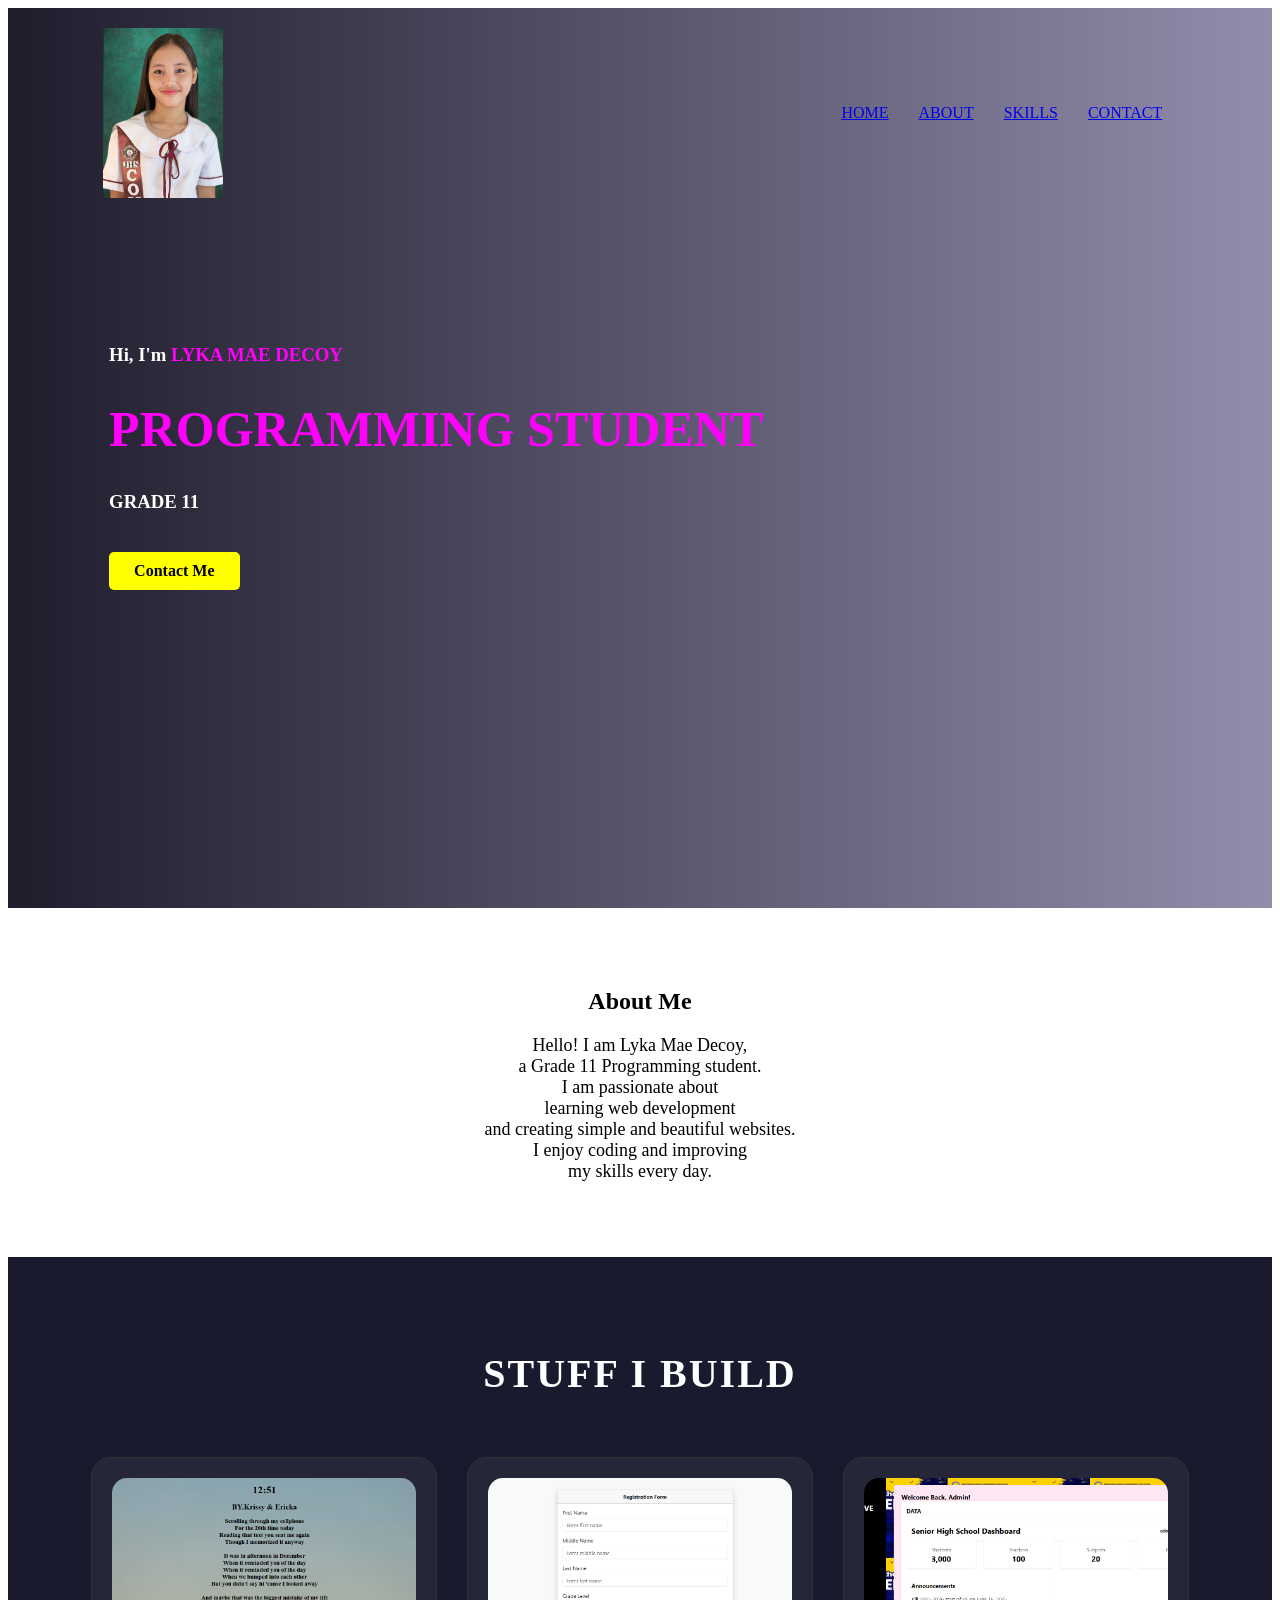
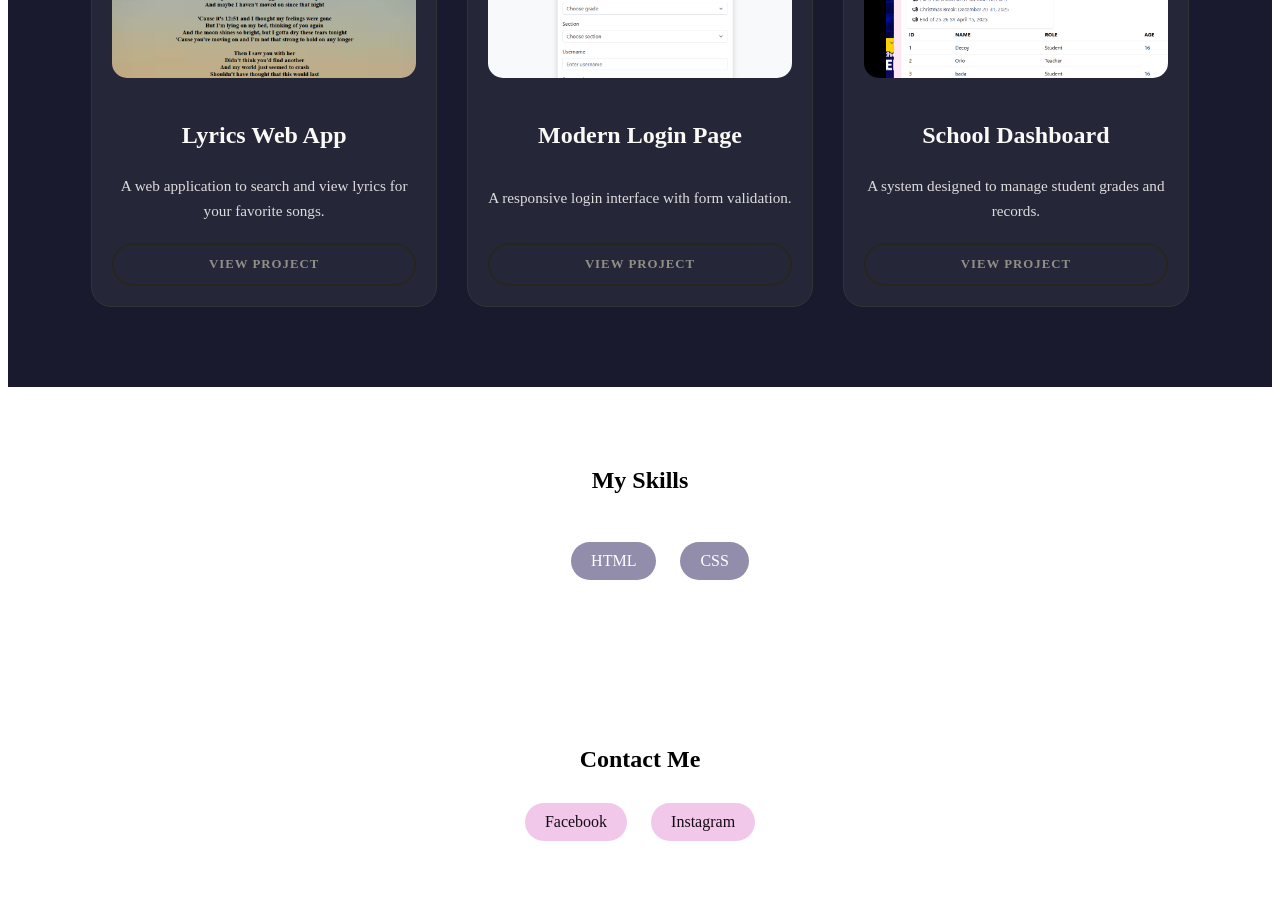
<file: index.html>
<!DOCTYPE html>
<html lang="en">
<head>
    <meta charset="UTF-8">
    <meta name="viewport" content="width=device-width, initial-scale=1.0">
    <title>Personal Portfolio</title>
    <link rel="stylesheet" href="mae.css">
</head>
<body>

    <div class="main"> 
        <div class="navbar">
            <img src="gradpic.jpg" class="logo">

            <ul> 
                <li><a href="#">HOME</a></li>
                <li><a href="#about">ABOUT</a></li>
                <li><a href="#skills">SKILLS</a></li>
                <li><a href="#contact">CONTACT</a></li>
            </ul>
        </div>

        <div class="info">
            <h3>Hi, I'm <span>LYKA MAE DECOY</span></h3>
            <h1><span>PROGRAMMING STUDENT</span></h1>
            <h3>GRADE 11</h3>
            <a href="#contact">Contact Me</a>
        </div>
    </div>

   
    <section id="about">
        <h2>About Me</h2>
        <p>
            Hello! I am Lyka Mae Decoy, 
            <br>
            a Grade 11 Programming student.
            <br>
            I am passionate about
            <br>
            learning web development
            <br>
             and creating simple and beautiful websites.
             <br>
             I enjoy coding and improving
             <br>
            my skills every day.
        </p>
        </section>
<section id="works" class="projects-section">
    <h2 class="section-title">STUFF I BUILD</h2>
    
    <div class="projects-container">
        <div class="project-card">
            <img src="uuu.png" alt="Lyrics App Preview" class="project-img">
            <div class="project-info">
                <h3>Lyrics Web App</h3>
                <p>A web application to search and view lyrics for your favorite songs.</p>
                <a href="lyrics.html" class="view-btn">View Project</a>
            </div>
        </div>

        <div class="project-card">
            <img src="yyy.png" alt="Login Page Preview" class="project-img">
            <div class="project-info">
                <h3>Modern Login Page</h3>
                <p>A responsive login interface with form validation.</p>
                <a href="rgstrform.html" class="view-btn">View Project</a>
            </div>
        </div>

        <div class="project-card">
            <img src="hhh.png" alt="School Dashboard Preview" class="project-img">
            <div class="project-info">
                <h3>School Dashboard</h3>
                <p>A system designed to manage student grades and records.</p>
                <a href="dashboard.html" class="view-btn">View Project</a>
            </div>
        </div>
    </div>
</section>
    
    <section id="skills">
        
        <h2>My Skills</h2>
        <ul>
            <br>
            <li>HTML</li>
            <li>CSS</li>
            
        </ul>
    </section>

    
<section id="contact">
    <h2>Contact Me</h2>

    <div class="social-links">
        <a href="https://www.facebook.com/lykadecoy02" target="_blank">Facebook</a>
        <a href="https://www.instagram.com/lykdcy?igsh=MmF3c2YwaHM2MG1t" target="_blank">Instagram</a>
        
    </div>
</section>
    

</body>
</html>
</file>
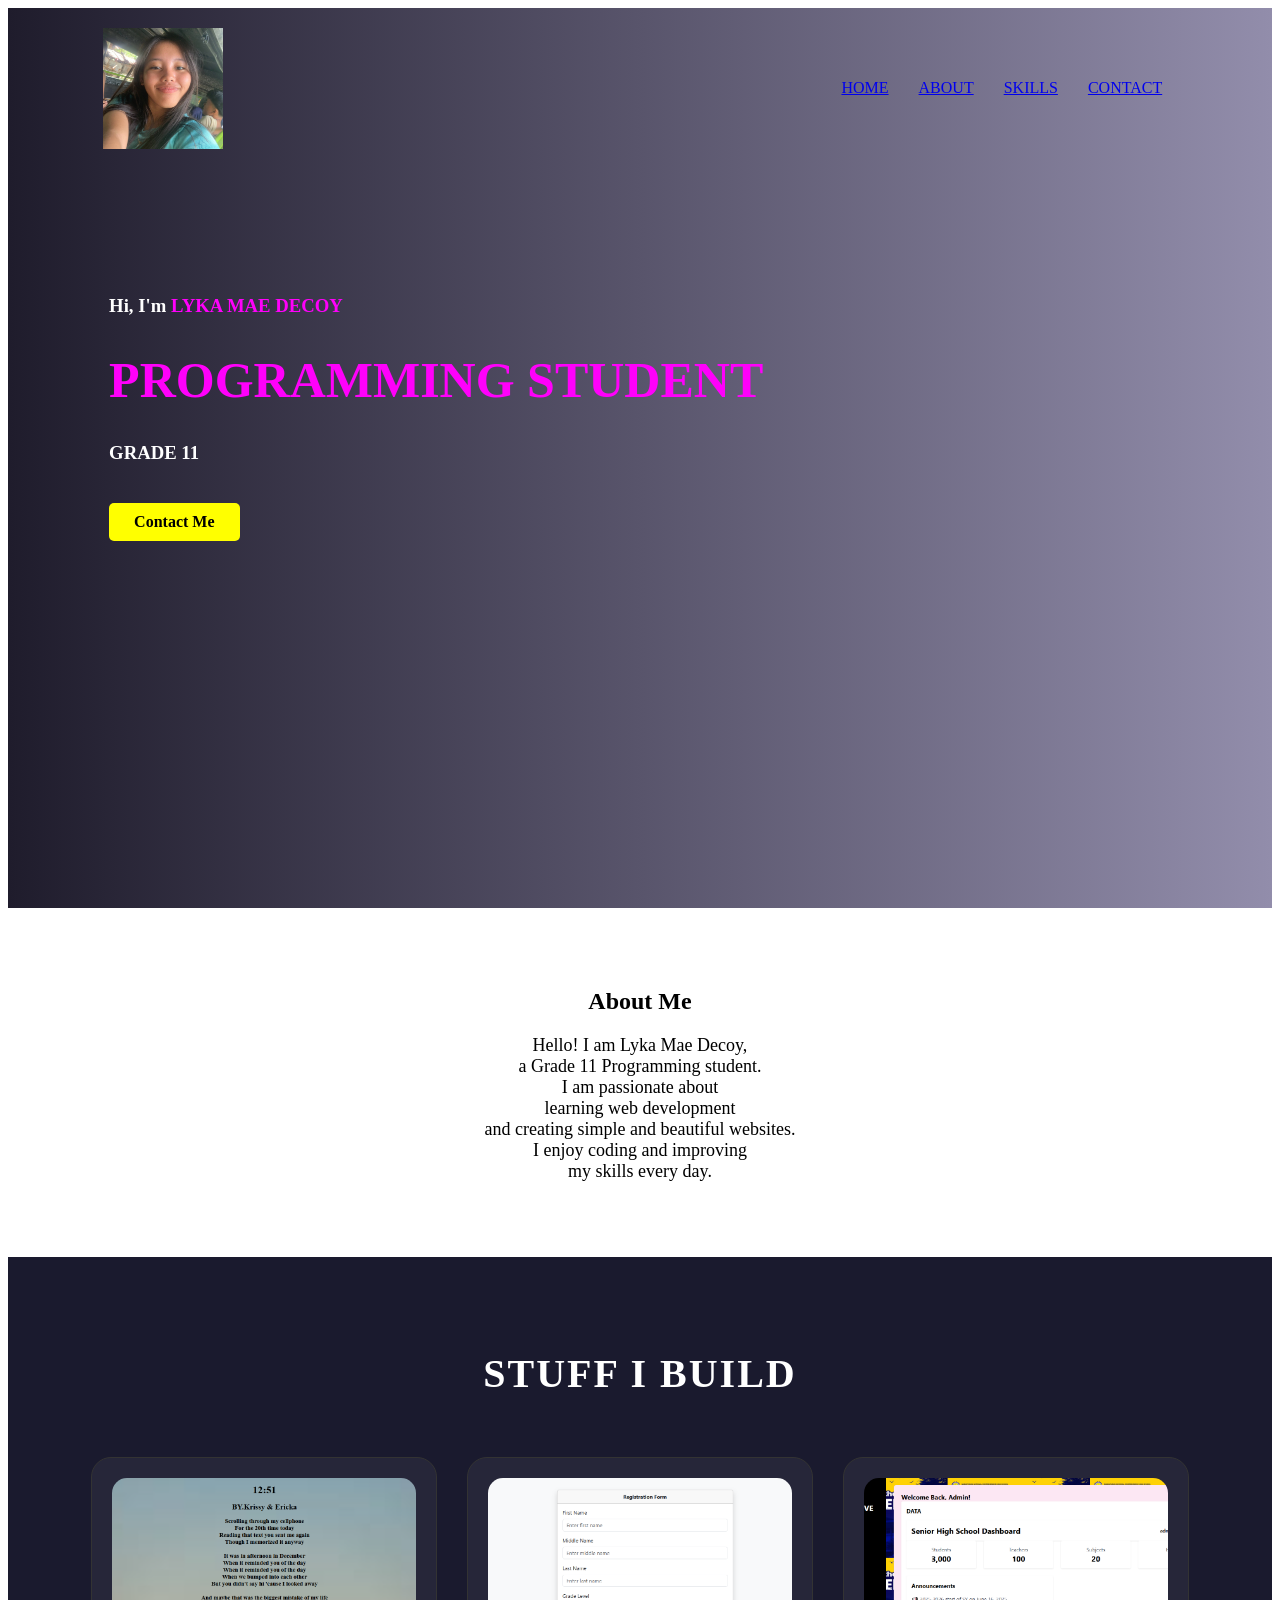
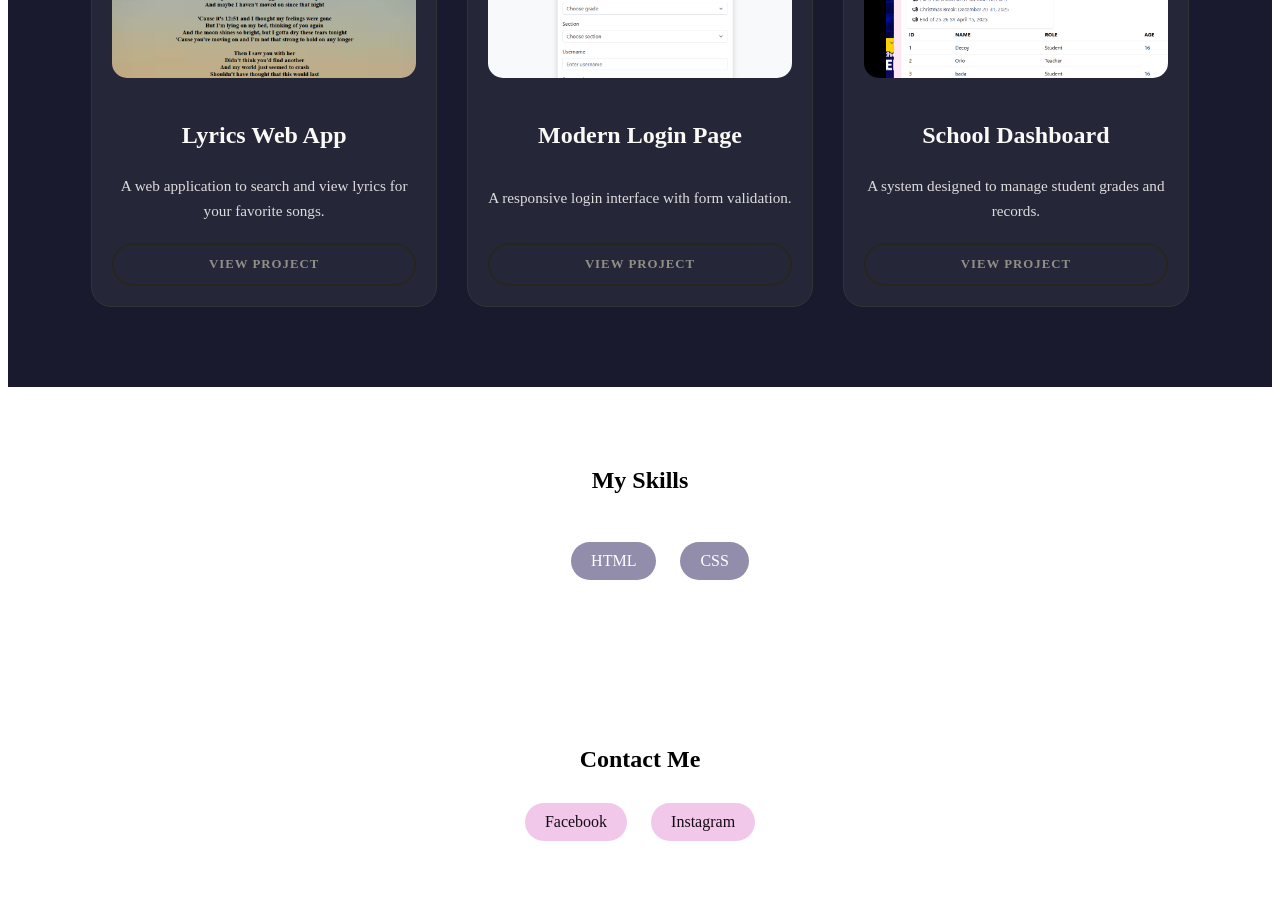
<file: decoy.html>
<!DOCTYPE html>
<html lang="en">
<head>
    <meta charset="UTF-8">
    <meta name="viewport" content="width=device-width, initial-scale=1.0">
    <title>Personal Portfolio</title>
    <link rel="stylesheet" href="mae.css">
</head>
<body>

    <div class="main"> 
        <div class="navbar">
            <img src="mem.jpg" class="logo">

            <ul> 
                <li><a href="#">HOME</a></li>
                <li><a href="#about">ABOUT</a></li>
                <li><a href="#skills">SKILLS</a></li>
                <li><a href="#contact">CONTACT</a></li>
            </ul>
        </div>

        <div class="info">
            <h3>Hi, I'm <span>LYKA MAE DECOY</span></h3>
            <h1><span>PROGRAMMING STUDENT</span></h1>
            <h3>GRADE 11</h3>
            <a href="#contact">Contact Me</a>
        </div>
    </div>

   
    <section id="about">
        <h2>About Me</h2>
        <p>
            Hello! I am Lyka Mae Decoy, 
            <br>
            a Grade 11 Programming student.
            <br>
            I am passionate about
            <br>
            learning web development
            <br>
             and creating simple and beautiful websites.
             <br>
             I enjoy coding and improving
             <br>
            my skills every day.
        </p>
        </section>
<section id="works" class="projects-section">
    <h2 class="section-title">STUFF I BUILD</h2>
    
    <div class="projects-container">
        <div class="project-card">
            <img src="uuu.png" alt="Lyrics App Preview" class="project-img">
            <div class="project-info">
                <h3>Lyrics Web App</h3>
                <p>A web application to search and view lyrics for your favorite songs.</p>
                <a href="lyrics.html" class="view-btn">View Project</a>
            </div>
        </div>

        <div class="project-card">
            <img src="yyy.png" alt="Login Page Preview" class="project-img">
            <div class="project-info">
                <h3>Modern Login Page</h3>
                <p>A responsive login interface with form validation.</p>
                <a href="rgstrform.html" class="view-btn">View Project</a>
            </div>
        </div>

        <div class="project-card">
            <img src="hhh.png" alt="School Dashboard Preview" class="project-img">
            <div class="project-info">
                <h3>School Dashboard</h3>
                <p>A system designed to manage student grades and records.</p>
                <a href="dashboard.html" class="view-btn">View Project</a>
            </div>
        </div>
    </div>
</section>
    
    <section id="skills">
        
        <h2>My Skills</h2>
        <ul>
            <br>
            <li>HTML</li>
            <li>CSS</li>
            
        </ul>
    </section>

    
<section id="contact">
    <h2>Contact Me</h2>

    <div class="social-links">
        <a href="https://www.facebook.com/lykadecoy02" target="_blank">Facebook</a>
        <a href="https://www.instagram.com/lykdcy?igsh=MmF3c2YwaHM2MG1t" target="_blank">Instagram</a>
        
    </div>
</section>
    

</body>
</html>
</file>
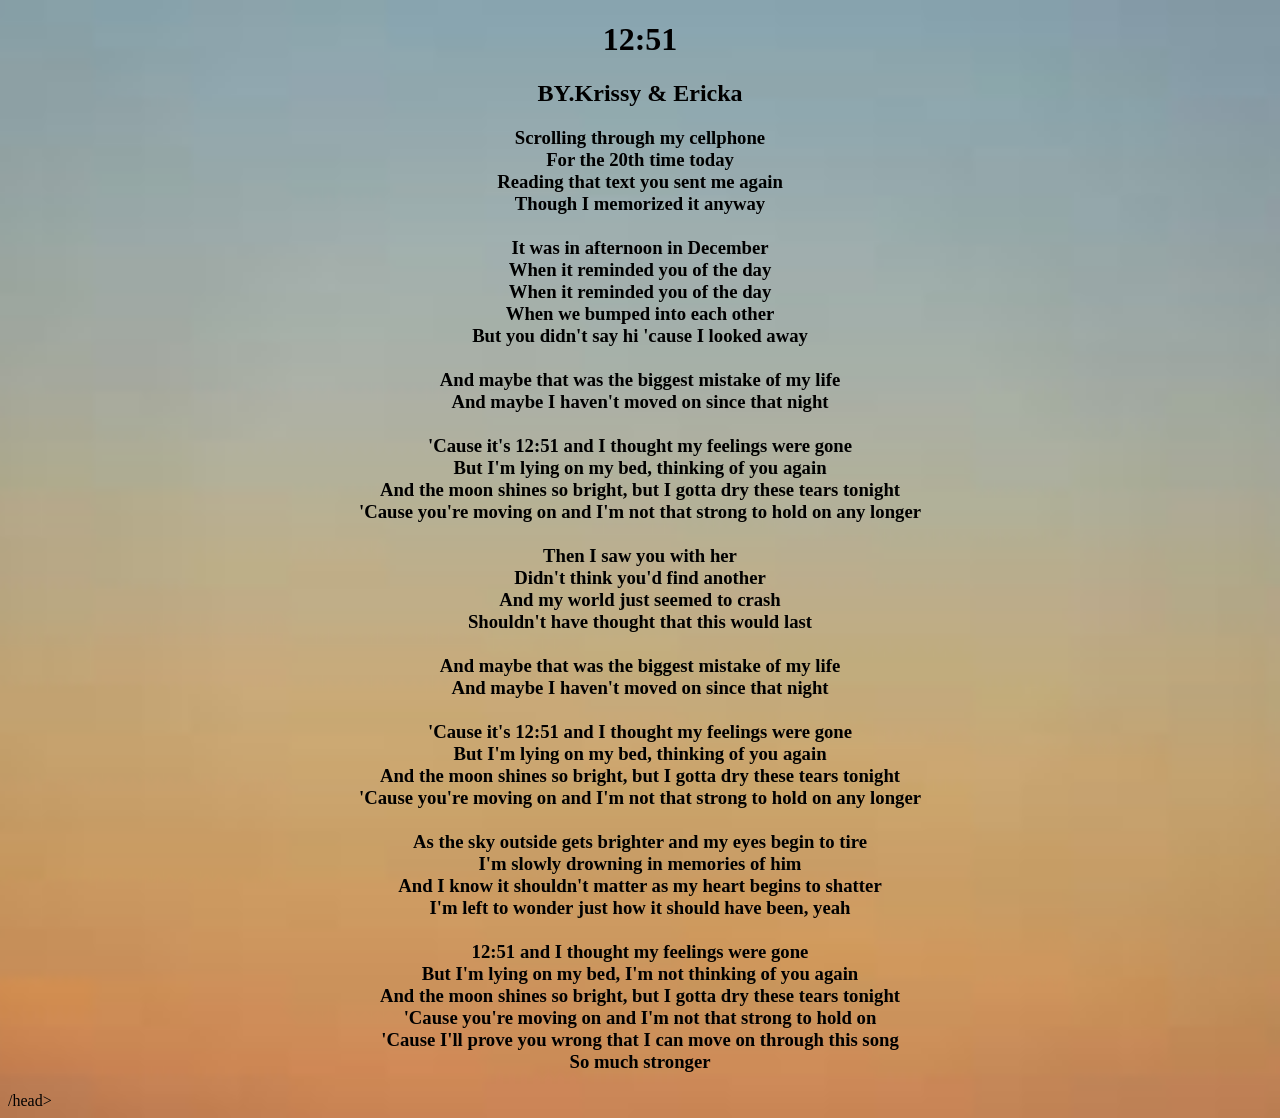
<file: lyrics.html>
<!DOCTYPE html>
<html lang="en">
<head>
    <meta charset="UTF-8">
    <meta http-equiv="X-UA-Compatible" content="IE=edge">
    <meta name="viewport" content="width=device-width, initial-scale=1.0">
    <title>MUSIC</title>
</head>
<body>

    <h1><center>12:51</center></h1>
    <h2><center>BY.Krissy & Ericka</center></h2>
    <h3><center>Scrolling through my cellphone
        <br>For the 20th time today
       <br> Reading that text you sent me again
        <br>Though I memorized it anyway
        <br>
        <br>It was in afternoon in December
        <br>When it reminded you of the day
        <br> When it reminded you of the day
        <br> When we bumped into each other
        <br>But you didn't say hi 'cause I looked away
        <br>
        <br>And maybe that was the biggest mistake of my life
        <br>And maybe I haven't moved on since that night
        <br>
        <br>'Cause it's 12:51 and I thought my feelings were gone
        <br>But I'm lying on my bed, thinking of you again
        <br>And the moon shines so bright, but I gotta dry these tears tonight
        <br>'Cause you're moving on and I'm not that strong to hold on any longer
        <br>
        <br>Then I saw you with her
        <br>Didn't think you'd find another
        <br>And my world just seemed to crash
        <br>Shouldn't have thought that this would last
        <br>
        <br>And maybe that was the biggest mistake of my life
        <br>And maybe I haven't moved on since that night
        <br>
        <br>'Cause it's 12:51 and I thought my feelings were gone
        <br>But I'm lying on my bed, thinking of you again
        <br>And the moon shines so bright, but I gotta dry these tears tonight
        <br>'Cause you're moving on and I'm not that strong to hold on any longer
        <br>
        <br>As the sky outside gets brighter and my eyes begin to tire
        <br>I'm slowly drowning in memories of him
        <br>And I know it shouldn't matter as my heart begins to shatter
        <br>I'm left to wonder just how it should have been, yeah
        <br>
        <br>12:51 and I thought my feelings were gone
        <br>But I'm lying on my bed, I'm not thinking of you again
        <br>And the moon shines so bright, but I gotta dry these tears tonight
        <br>'Cause you're moving on and I'm not that strong to hold on
        <br>'Cause I'll prove you wrong that I can move on through this song
        <br>So much stronger</center></h3>
        /head><style>
            body {
              background-image: url('image3.jpg'); /* Replace 'your-image.jpg' with the path to your image */
              background-repeat: no-repeat; /* Prevents the image from repeating */
              background-size:cover; /* Stretches the image to cover the entire background */
              background-position: center; /* Centers the image */
            }
        
</body>
</html>
</file>
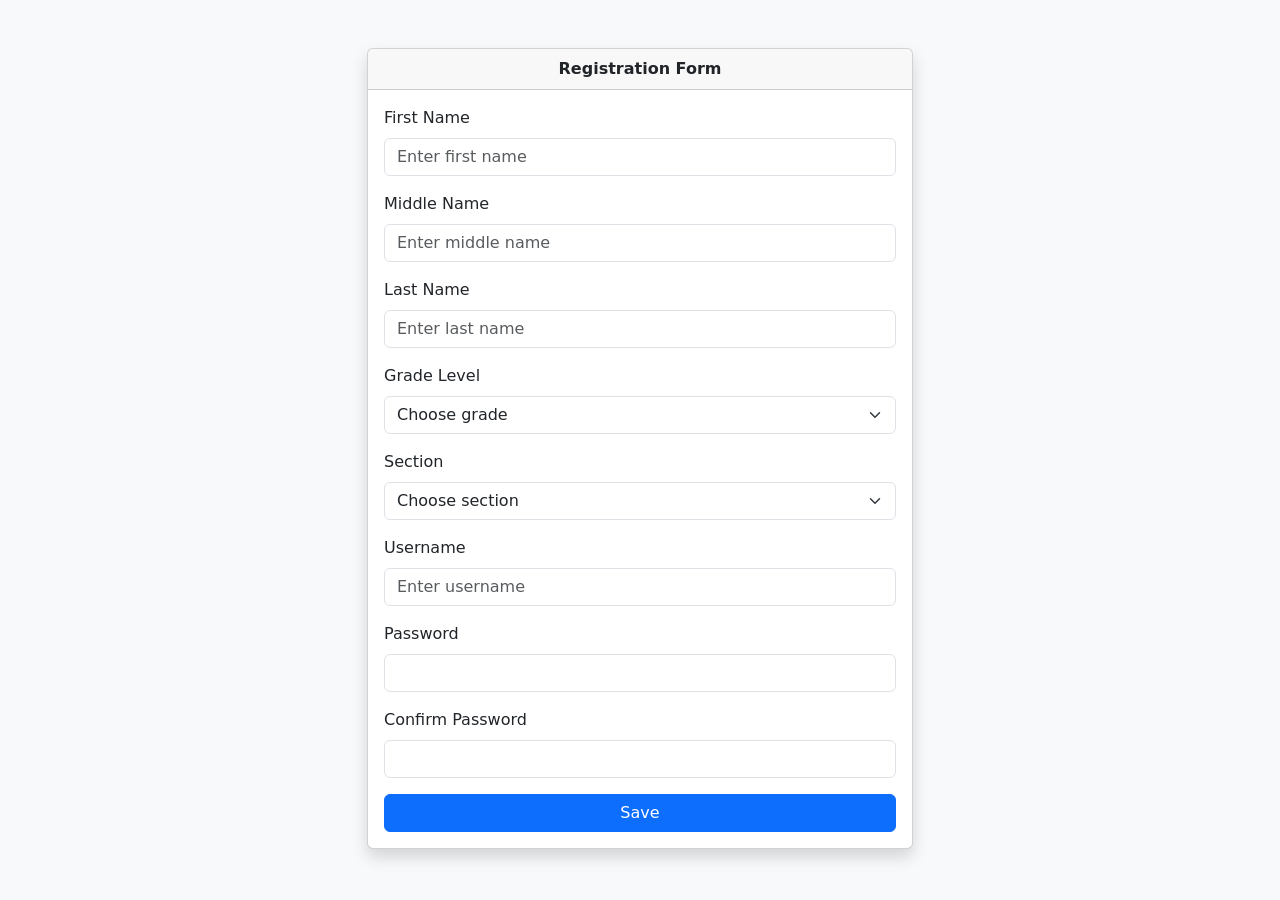
<file: rgstrform.html>
<!DOCTYPE html>
<html lang="en">
<head>
    <meta charset="UTF-8">
    <meta http-equiv="X-UA-Compatible" content="IE=edge">
    <meta name="viewport" content="width=device-width, initial-scale=1.0">
    <title>Document</title>
</head>
<body>
    
    <!DOCTYPE html>
<html lang="en">
<head>
  <meta charset="UTF-8">
  <title>Student Registration</title>

  <!-- Bootstrap 5 CDN -->
  <link href="https://cdn.jsdelivr.net/npm/bootstrap@5.3.2/dist/css/bootstrap.min.css" rel="stylesheet">
</head>
<body class="bg-light">

<div class="container mt-5">
  <div class="row justify-content-center">
    <div class="col-md-6">

      <div class="card shadow">
        <div class="card-header text-center fw-bold">
          Registration Form
        </div>

        <div class="card-body">
          <form>

            <div class="mb-3">
              <label class="form-label">First Name</label>
              <input type="text" class="form-control" placeholder="Enter first name">
            </div>

            <div class="mb-3">
              <label class="form-label">Middle Name</label>
              <input type="text" class="form-control" placeholder="Enter middle name">
            </div>

            <div class="mb-3">
              <label class="form-label">Last Name</label>
              <input type="text" class="form-control" placeholder="Enter last name">
            </div>

            <div class="mb-3">
                <label class="form-label">Grade Level</label>
                <select class="form-select" id="grade" onchange="changeSection()">
                  <option selected disabled>Choose grade</option>
                  <option value="11">Grade 11</option>
                  <option value="12">Grade 12</option>
                </select>
              </div>
              
              <div class="mb-3">
                <label class="form-label">Section</label>
                <select class="form-select" id="section">
                  <option selected disabled>Choose section</option>
                </select>
              </div>
              
              <script>
              function changeSection() {
                let grade = document.getElementById("grade").value;
                let section = document.getElementById("section");
              
                // clear previous options
                section.innerHTML = '<option selected disabled>Choose section</option>';
              
                if (grade === "11") {
                  section.innerHTML += "<option>Hawking</option>";
                  section.innerHTML += "<option>Newton</option>";
                  section.innerHTML += "<option>curie</option>";
                } 
                else if (grade === "12") {
                  section.innerHTML += "<option>apollo</option>";
                  section.innerHTML += "<option>zeus</option>";
                  section.innerHTML += "<option>athena</option>";
                  

                }
              }
              </script>
              

            <div class="mb-3">
              <label class="form-label">Username</label>
              <input type="text" class="form-control" placeholder="Enter username">
            </div>

            <div class="mb-3">
              <label class="form-label">Password</label>
              <input type="password" class="form-control">
            </div>

            <div class="mb-3">
              <label class="form-label">Confirm Password</label>
              <input type="password" class="form-control">
            </div>

            <div class="d-grid">
              <button type="submit" class="btn btn-primary">
                Save
              </button>
            </div>

          </form>
        </div>
      </div>

    </div>
  </div>
</div>

</body>
</html>

</body>
</html>
</file>
<file: mae.css>
.main{
    width: 100%;
    height: 100vh;
    background: linear-gradient(to right, #1f1c2c, #928dab);
    color: white;
}

.navbar{
    width: 85%;
    margin: auto;
    display: flex;
    justify-content: space-between;
    align-items: center;
    padding: 20px 0;
}

.logo{
    width: 120px;
    
}

.navbar ul{
    list-style: none;
    display: flex;
}

.navbar ul li{
    margin: 0 15px;
}



.info{
    margin-left: 8%;
    margin-top: 10%;
}

.info h1{
    font-size: 50px;
}



.info span{
    color: rgb(255, 0, 251);
}

.info a{
    display: inline-block;
    margin-top: 20px;
    padding: 10px 25px;
    background: yellow;
    color: black;
    text-decoration: none;
    border-radius: 5px;
    font-weight: bold;
    transition: 0.3s;
}


section{
    padding: 60px 10%;
    text-align: center;
}



section p{
    font-size: 18px;
    margin-bottom: 15px;
}


#skills ul{
    list-style: none;
}

#skills ul li{
    background: #928dab;
    color: white;
    display: inline-block;
    margin: 10px;
    padding: 10px 20px;
    border-radius: 20px;
}

form input,
form textarea{
    width: 60%;
    padding: 10px;
    margin-bottom: 15px;
    border: 1px solid rgb(87, 182, 225);
    border-radius: 5px;
}

form button{
    padding: 10px 25px;
    background: #1f1c2c;
    color: white;
    border: none;
    border-radius: 5px;
    cursor: pointer;
    transition: 0.3s;
}

form button:hover{
    background: #928dab;
}


.social-links{
    margin-top: 20px;
    border-color: #928dab;
    
    
}

.social-links a{
    display: inline-block;
    margin: 10px;
    padding: 10px 20px;
    background: #f1c8ea;
    color: rgb(20, 12, 20);
    text-decoration: none;
    border-radius: 25px;
    transition: 0.3s;
    border-style: 2px solid #928dab; 
    border-width: 5cm;
}

.social-links a:hover{
    background: #928dab;
}

.projects-section {
    padding: 60px 5%;
    background-color: #1a1a2e; 
    color: white;
}

.section-title {
    text-align: center;
    font-size: 2.5rem;
    color: #fff;
    margin-bottom: 40px;
    letter-spacing: 2px;
}

.section-title span {
    color: #e7bfe0; 
}

.projects-container {
    display: grid;
    
    grid-template-columns: repeat(auto-fit, minmax(320px, 1fr));
    gap: 30px;
    padding: 20px;
}

.project-card {
    background: rgba(255, 255, 255, 0.05);
    border: 1px solid #333;
    border-radius: 20px;
    padding: 20px;
    transition: all 0.4s ease;
    display: flex;
    flex-direction: column;
    overflow: hidden;
}


.project-card:hover {
    transform: translateY(-10px);
    border-color: #efccef;
    box-shadow: 0 10px 30px rgba(255, 0, 255, 0.2);
    background: rgba(255, 255, 255, 0.1);
}

.project-img {
    width: 100%;
    height: 200px;
    object-fit: cover;
    border-radius: 15px;
    margin-bottom: 20px;
    transition: transform 0.4s ease;
}


.project-card:hover .project-img {
    transform: scale(1.05);
}

.project-info {
    text-align: center;
    flex-grow: 1;
    display: flex;
    flex-direction: column;
    justify-content: space-between;
}

.project-info h3 {
    font-size: 1.5rem;
    color: #f9f9f5; 
    margin-bottom: 10px;
}

.project-info p {
    color: #ddd;
    font-size: 0.95rem;
    margin-bottom: 20px;
    line-height: 1.6;
}

.view-btn {
    display: inline-block;
    padding: 12px 25px;
    background: transparent;
    border: 2px solid #26261f;
    color: #909086;
    text-decoration: none;
    font-weight: bold;
    border-radius: 50px; 
    transition: all 0.3s ease;
    text-transform: uppercase;
    font-size: 0.8rem;
    letter-spacing: 1px;
}

.view-btn:hover {
    background: #9c9c99;
    color: #000;
    box-shadow: 0 0 15px rgba(246, 246, 243, 0.5);
}
@media (max-width: 600px) {
    /* Dinhi nimo ibutang ang mga adjustments para sa phone */
    .navbar ul {
        flex-direction: column; /* I-stack ang menu */
    }
    
    .main h1 {
        font-size: 1.5rem; /* Paggamay sa font sa title */
    }
}
</file>
